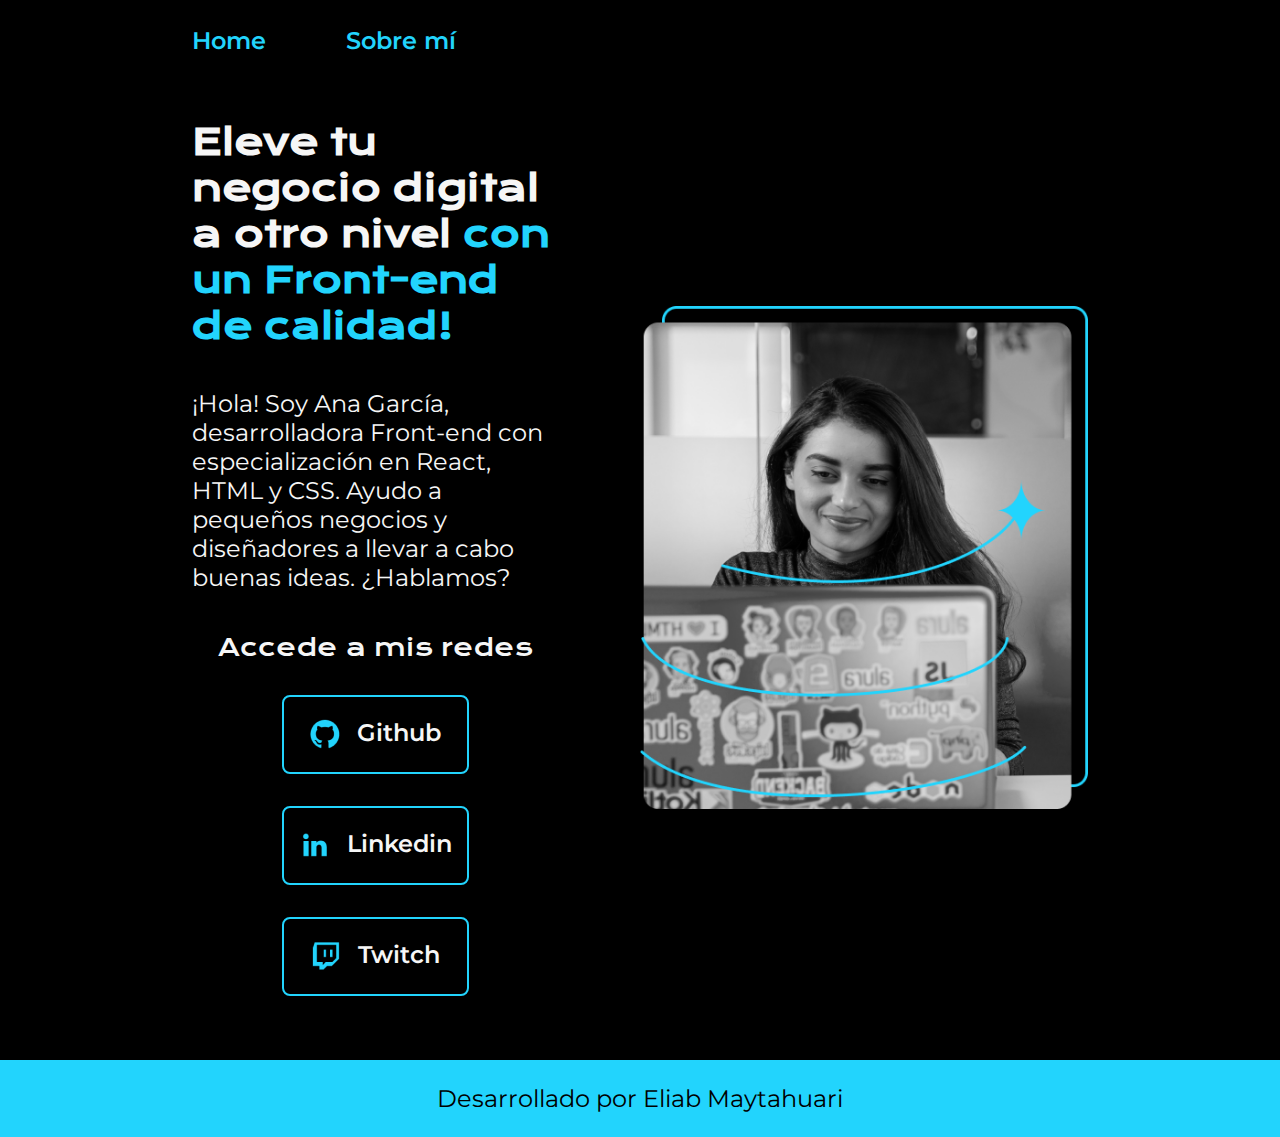
<file: index.html>
<!DOCTYPE html>
<html lang="es-mx">
<head>
    <meta charset="UTF-8"> 
    <meta http-equiv="X-UA-Compatible" content="IE=edge">
    <meta name="viewport" content="width=device-width, initial-scale=1.0">
    <title>Portafolio</title>
    <link rel="stylesheet" href="styles/style.css">

</head>
<body>
    <header class="header">
        <nav class="header__menu">
            <a class="header__menu__link" href="index.html">Home</a>
            <a class="header__menu__link" href="about.html">Sobre mí</a>
        </nav>
    </header>
    <main class="presentacion">
        <section class="presentacion__contenido">
            <h1 class="presentacion__contenido__titulo">
                Eleve tu negocio digital a otro nivel 
                <strong class="titulo-destaque">con un Front-end de calidad!
                </strong></h1>
                <p class="presentacion__contenido__texto">¡Hola! Soy Ana García, desarrolladora Front-end con
                    especialización en React, HTML y CSS. Ayudo a pequeños
                    negocios y diseñadores a llevar a cabo buenas ideas.
                    ¿Hablamos?

                </p>
                <div class="presentacion__enlaces">
                    <h2 class="presentacion__enlaces__subtitulo">Accede a mis redes</h2>
                    <a class="presentacion__enlaces__link" href="https://github.com/">
                        <img src="./assets/github.png">
                        Github
                    </a>
                    <a class="presentacion__enlaces__link" href="https://linkedin.com/in/">
                        <img src="./assets/linkedin.png">
                        Linkedin
                    </a>
                    <a class="presentacion__enlaces__link" href="https://twitch.tv/">
                        <img src="./assets/twitch.png">
                        Twitch
                    </a>
                </div>
               
        </section>
            <img class="presentacion__imagen" src="./assets/Imagen.png" alt="Foto de Ana García desarrolando un proyecto">
    </main>
    <footer class="footer">
        <p>Desarrollado por Eliab Maytahuari</p>
    </footer>
</body>
</html>
</file>
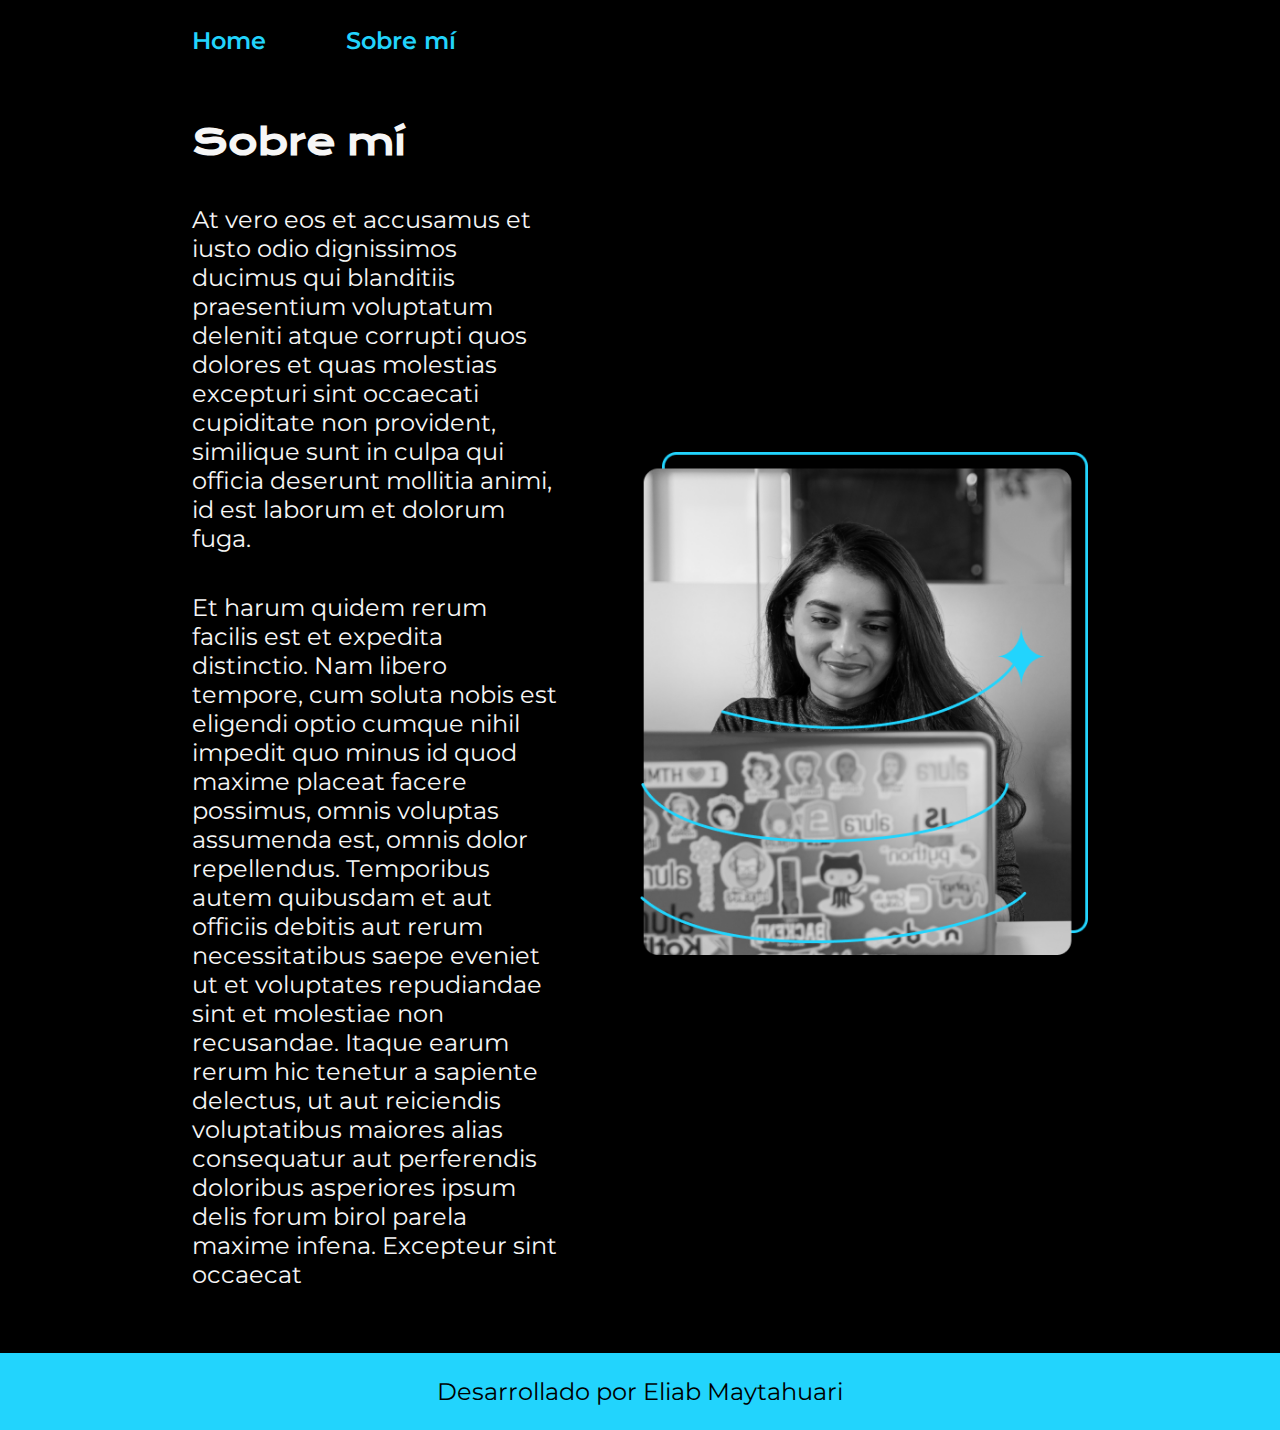
<file: about.html>
<!DOCTYPE html>
<html lang="es-mx">
<head>
    <meta charset="UTF-8">
    <meta name="viewport" content="width=device-width, initial-scale=1.0">
    <title>Portafolio</title>
    <link rel="stylesheet" href="styles/style.css">

</head>
<body>
    <header class="header">
        <nav class="header__menu">
            <a class="header__menu__link" href="index.html">Home</a>
            <a class="header__menu__link" href="about.html">Sobre mí</a>
        </nav>
    </header>
    <main class="presentacion">
        <section class="presentacion__contenido">
            <h1 class="presentacion__contenido__titulo">Sobre mí</h1>
                <p class="presentacion__contenido__texto">At vero eos et accusamus et iusto odio dignissimos ducimus qui blanditiis praesentium voluptatum deleniti
                    atque corrupti quos dolores et quas molestias excepturi sint occaecati cupiditate non provident,
                    similique sunt in culpa qui officia deserunt mollitia animi, id est laborum et dolorum fuga.

                </p>
                <p class="presentacion__contenido__texto">
                    Et harum quidem rerum facilis est et expedita distinctio. Nam libero tempore, cum soluta nobis est
                    eligendi optio cumque nihil impedit quo minus id quod maxime placeat facere possimus, omnis voluptas
                    assumenda est, omnis dolor repellendus. Temporibus autem quibusdam et aut officiis debitis aut rerum
                    necessitatibus saepe eveniet ut et voluptates repudiandae sint et molestiae non recusandae. Itaque earum
                    rerum hic tenetur a sapiente delectus, ut aut reiciendis voluptatibus maiores alias consequatur aut
                    perferendis doloribus asperiores ipsum delis forum birol parela maxime infena. Excepteur sint occaecat
                </p>
               
        </section>
            <img class="presentacion__imagen" src="./assets/Imagen.png" alt="Foto de Ana García desarrolando un proyecto">
    </main>
    <footer class="footer">
        <p>Desarrollado por Eliab Maytahuari</p>
    </footer>
    
</body>
</html>
</file>
<file: styles/style.css>
@import url('https://fonts.googleapis.com/css2?family=Krona+One&family=Montserrat:wght@400;600&display=swap');


:root {
    --color-primario: #000000;
    --color-secundario: #F6F6F6;
    --color-terciario: #22D4FD;
    --color-hover: #272727;

    --fuente-krona: 'Krona One', sans-serif;
    --fuente-montserrat: 'Montserrat', sans-serif;
}

* {
    padding: 0;
    margin:0;
}

body{
    box-sizing: border-box;
    background-color: var(--color-primario);
    color: var(--color-secundario);
}

.header{
    padding: 2% 0% 0% 15%;
}

.header__menu{
    display: flex;
    gap: 80px;
}
.header__menu__link{
    font-family: var(--fuente-montserrat);
    font-size: 1.5rem;
    font-weight: 600;
    color: var(--color-terciario);
    text-decoration: none;

}



.presentacion {
    padding: 5% 15%;
    display: flex;
    align-items: center;
    justify-content: space-between;
    gap:82px;
}

.presentacion__contenido{
    width: 50%;
    display: flex;
    flex-direction: column;
    gap: 40px;
}


.presentacion__contenido__titulo{
    font-size: 2.25rem;
    font-family: var(--fuente-krona);
}

.titulo-destaque {
    color: var(--color-terciario); ;
}

.presentacion__contenido__texto{
    font-size: 1.5rem;
    font-family: var(--fuente-montserrat);
}

.presentacion__enlaces{
    display: flex;
    flex-direction: column;
    justify-content: space-between;
    align-items: center;
    gap: 32px;
}

.presentacion__enlaces__subtitulo{
    font-family: var(--fuente-krona);
    font-weight: 400;
    font-size: 1.5rem;
}
.presentacion__enlaces__link{
      display: flex;
      justify-content: center;
      gap: 16px;
      border: 2px solid var(--color-terciario);
      width: 50%;
      text-align: center;
      border-radius: 8px;
      font-size: 1.5rem;
      font-weight: 600;
      padding: 21.5px 0;
      text-decoration: none;
      color: var(--color-secundario);
      font-family: var(--fuente-montserrat);
}

.presentacion__enlaces__link:hover{
    background-color: var(--color-hover);
}

.presentacion__imagen{
    width: 50%;
}

.footer{
    color:var(--color-primario);
    background-color: var(--color-terciario);
    padding: 24px;
    text-align: center;
    font-family: var(--fuente-montserrat);
    font-size: 24px;
    font-weight: 400;
}

@media (max-width: 1200px){

    .header{
        padding: 10%;
    }
    .header__menu{
        justify-content: center;
    }
    .presentacion{
        flex-direction: column-reverse;
        padding: 5%;
    }   
    .presentacion__contenido{
        width: auto;
    }
}
</file>
